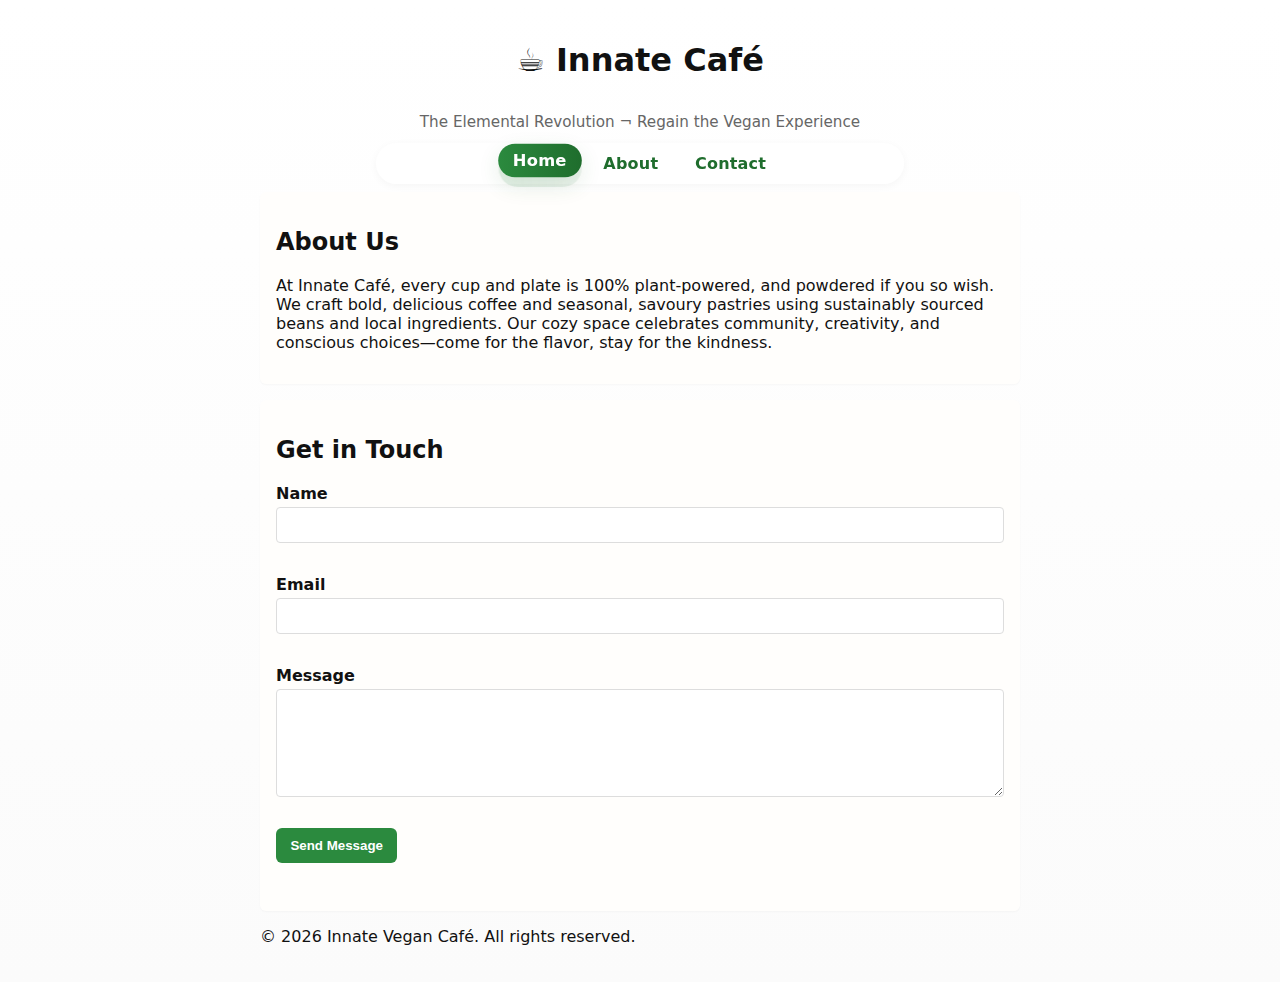
<file: index.html>
<!doctype html>
<html lang="en">
<head>
  <meta charset="utf-8" />
  <meta name="viewport" content="width=device-width, initial-scale=1" />
  <link rel="stylesheet" href="style.css" />
  <title>Innate Vegan Café</title>
</head>
<body>
  <header>
    <div class="header-inner">
      <h1>☕ Innate Café</h1>
      <p class="slogan">The Elemental Revolution ¬ Regain the Vegan Experience</p>

      <!-- Primary navigation -->
      <nav class="primary-nav" role="navigation" aria-label="Primary">
        <ul class="nav-links" id="navLinks">
          <li><a href="#home" data-target="home" class="nav-link">Home</a></li>
          <li><a href="#about" data-target="about" class="nav-link">About</a></li>
          <li><a href="#contact" data-target="contact" class="nav-link">Contact</a></li>
        </ul>
        <!-- sliding indicator -->
        <div class="nav-indicator" id="navIndicator" aria-hidden="true"></div>
      </nav>
    </div>
  </header>

  <main id="home">
    <section class="about" id="about">
      <h2>About Us</h2>
      <p>
        At Innate Café, every cup and plate is 100% plant-powered, and powdered if you so
        wish. We craft bold, delicious coffee and seasonal, savoury pastries using sustainably
        sourced beans and local ingredients. Our cozy space celebrates community, creativity,
        and conscious choices—come for the flavor, stay for the kindness.
      </p>
    </section>

    <section class="contact-form" id="contact">
      <h2>Get in Touch</h2>

      <!--
        Set data-endpoint to your Formspree or other endpoint URL to send real submissions.
        Example: <form data-endpoint="https://formspree.io/f/your-id">
      -->
      <form id="contactForm" novalidate data-endpoint="">
        <div class="form-group">
          <label for="name">Name</label>
          <input type="text" id="name" name="name" required aria-required="true" />
          <small class="field-error" aria-live="polite"></small>
        </div>

        <div class="form-group">
          <label for="email">Email</label>
          <input type="email" id="email" name="email" required aria-required="true" />
          <small class="field-error" aria-live="polite"></small>
        </div>

        <div class="form-group">
          <label for="message">Message</label>
          <textarea id="message" name="message" rows="5" required aria-required="true"></textarea>
          <small class="field-error" aria-live="polite"></small>
        </div>

        <button type="submit" id="submitBtn">Send Message</button>

        <!-- Accessible status area for form-level messages -->
        <div id="formStatus" role="status" aria-live="polite" class="form-status" tabindex="-1"></div>
      </form>
    </section>
  </main>

  <footer>
    <p>&copy; 2026 Innate Vegan Café. All rights reserved.</p>
  </footer>

  <script>
  (function () {
    /* NAV: sliding indicator + active-link-on-scroll + smooth scroll handling */
    const navLinks = Array.from(document.querySelectorAll('.nav-link'));
    const navIndicator = document.getElementById('navIndicator');
    const sections = navLinks.map(link => document.getElementById(link.dataset.target));
    let activeLink = null;

    function updateIndicator(el) {
      if (!el) {
        navIndicator.style.width = '0';
        navIndicator.style.transform = 'translateX(0)';
        return;
      }
      const rect = el.getBoundingClientRect();
      const parentRect = el.closest('.primary-nav').getBoundingClientRect();
      const left = rect.left - parentRect.left;
      navIndicator.style.width = rect.width + 'px';
      navIndicator.style.transform = `translateX(${left}px)`;
    }

    function setActiveLink(linkEl, setAria = true) {
      if (activeLink === linkEl) return;
      navLinks.forEach(l => l.classList.remove('active'));
      if (linkEl) linkEl.classList.add('active');
      activeLink = linkEl;
      updateIndicator(linkEl);
      if (setAria) {
        navLinks.forEach(l => l.removeAttribute('aria-current'));
        if (linkEl) linkEl.setAttribute('aria-current', 'page');
      }
    }

    // Smooth scroll on click (browser support is widespread; CSS also includes smooth behavior)
    navLinks.forEach(link => {
      link.addEventListener('click', (e) => {
        e.preventDefault();
        const targetId = link.dataset.target;
        const target = document.getElementById(targetId);
        if (!target) return;
        target.scrollIntoView({ behavior: 'smooth', block: 'start' });
        setActiveLink(link, true);
        // update URL hash without jumping
        history.replaceState(null, '', '#' + targetId);
      });
    });

    // Update active link based on scroll position (simple intersection-style detection)
    function onScroll() {
      const offset = window.innerHeight * 0.35; // trigger earlier than center
      let found = null;
      for (const link of navLinks) {
        const sec = document.getElementById(link.dataset.target);
        if (!sec) continue;
        const rect = sec.getBoundingClientRect();
        if (rect.top <= offset && rect.bottom > 80) {
          found = link;
          break;
        }
      }
      setActiveLink(found, true);
    }

    window.addEventListener('scroll', onScroll, { passive: true });
    window.addEventListener('resize', () => updateIndicator(activeLink || navLinks[0]));
    // initialize
    document.addEventListener('DOMContentLoaded', () => {
      // set first active (Home) unless hash targets another
      const hash = location.hash.replace('#', '');
      const initial = navLinks.find(l => l.dataset.target === hash) || navLinks[0];
      setActiveLink(initial, true);
      // position indicator after fonts/layout
      setTimeout(() => updateIndicator(activeLink || initial), 80);
      onScroll();
    });

    /* CONTACT FORM: validation + send (unchanged behavior conceptually) */
    const form = document.getElementById('contactForm');
    if (form) {
      const submitBtn = document.getElementById('submitBtn');
      const statusEl = document.getElementById('formStatus');

      function setFieldError(input, message) {
        const errorEl = input.parentElement.querySelector('.field-error');
        if (!errorEl) return;
        errorEl.textContent = message || '';
        input.setAttribute('aria-invalid', message ? 'true' : 'false');
      }

      function clearFieldErrors() {
        const errors = form.querySelectorAll('.field-error');
        errors.forEach(e => (e.textContent = ''));
        const inputs = form.querySelectorAll('input, textarea');
        inputs.forEach(i => i.removeAttribute('aria-invalid'));
      }

      function showStatus(message, type = 'info') {
        statusEl.textContent = message;
        statusEl.className = 'form-status ' + (type === 'success' ? 'success' : type === 'error' ? 'error' : '');
        statusEl.focus({ preventScroll: true });
      }

      function validate() {
        clearFieldErrors();
        let ok = true;
        const name = form.querySelector('#name');
        const email = form.querySelector('#email');
        const message = form.querySelector('#message');

        if (!name.value.trim()) {
          setFieldError(name, 'Please enter your name.');
          ok = false;
        }
        const emailVal = email.value.trim();
        const emailOk = /^[^\s@]+@[^\s@]+\.[^\s@]+$/.test(emailVal);
        if (!emailVal) {
          setFieldError(email, 'Please enter your email.');
          ok = false;
        } else if (!emailOk) {
          setFieldError(email, 'Please enter a valid email address.');
          ok = false;
        }
        if (!message.value.trim()) {
          setFieldError(message, 'Please enter a message.');
          ok = false;
        }
        return ok;
      }

      async function submitHandler(e) {
        e.preventDefault();
        if (!validate()) {
          showStatus('Please fix the highlighted fields and try again.', 'error');
          return;
        }

        submitBtn.disabled = true;
        const originalBtnText = submitBtn.textContent;
        submitBtn.textContent = 'Sending…';
        showStatus('Sending message...', 'info');

        const endpoint = form.dataset.endpoint && form.dataset.endpoint.trim();

        try {
          if (endpoint) {
            const formData = new FormData(form);
            const res = await fetch(endpoint, {
              method: 'POST',
              body: formData,
              headers: { 'Accept': 'application/json' }
            });

            if (res.ok) {
              form.reset();
              showStatus('Thanks — your message was sent.', 'success');
            } else {
              let text = 'Submission failed. Please try again later.';
              try {
                const data = await res.json();
                if (data && data.error) text = data.error;
              } catch (err) {}
              showStatus(text, 'error');
            }
          } else {
            form.reset();
            showStatus('Thank you for your message — your satisfaction means much.', 'success');
          }
        } catch (err) {
          console.error(err);
          showStatus('Network error. Please try again later.', 'error');
        } finally {
          submitBtn.disabled = false;
          submitBtn.textContent = originalBtnText;
        }
      }

      form.addEventListener('submit', submitHandler);
      form.addEventListener('input', (ev) => {
        if (ev.target && (ev.target.tagName === 'INPUT' || ev.target.tagName === 'TEXTAREA')) {
          setFieldError(ev.target, '');
        }
      });
    }
  })();
  </script>
</body>
</html>
</file>
<file: style.css>
/* Basic styles and small-form UX helpers + NAV styles */
:root{
  --max-width: 760px;
  --muted: #666;
  --accent: #2b8a3e;
  --accent-2: #1f6d2d;
  --danger: #d9534f;
  --success: #2d9c6a;
  --bg: #fffefc;
  --radius: 6px;
  --nav-height: 56px;
  font-family: system-ui, -apple-system, "Segoe UI", Roboto, "Helvetica Neue", Arial;
  color-scheme: light;
}

html {
  scroll-behavior: smooth; /* smooth scroll for anchor links */
}

body{
  margin:0;
  padding:1.25rem;
  background: linear-gradient(180deg,#fff,#fbfbfb);
  color:#111;
  display:flex;
  flex-direction:column;
  align-items:center;
}

header, main, footer{
  width:100%;
  max-width:var(--max-width);
}

.header-inner {
  display:flex;
  flex-direction:column;
  align-items:center;
  gap:0.5rem;
  padding-bottom:0.5rem;
}

/* NAVIGATION */
.primary-nav {
  position: relative;
  width: 100%;
  max-width: 520px;
  margin-top: 0.25rem;
  padding: 0.25rem;
  display:flex;
  justify-content:center;
  align-items:center;
  background: rgba(255,255,255,0.6);
  border-radius: 999px;
  backdrop-filter: blur(6px);
  box-shadow: 0 2px 8px rgba(15,15,15,0.04);
}

.nav-links {
  list-style: none;
  display:flex;
  gap: 0.5rem;
  margin:0;
  padding:0 0.5rem;
  position: relative;
  z-index: 2; /* above indicator */
}

.nav-link{
  display:inline-block;
  padding:0.45rem 0.9rem;
  color:var(--accent-2);
  text-decoration:none;
  font-weight:700;
  border-radius: 999px;
  transition: transform 160ms cubic-bezier(.2,.9,.2,1), color 160ms ease, box-shadow 160ms ease;
  position:relative;
  letter-spacing:0.2px;
}

.nav-link:hover,
.nav-link:focus {
  transform: translateY(-3px);
  color:var(--accent);
  outline: none;
  box-shadow: 0 6px 18px rgba(43,138,62,0.08);
}

.nav-link:focus {
  box-shadow: 0 0 0 3px rgba(43,138,62,0.12);
}

/* active link has stronger emphasis */
.nav-link.active {
  color: #fff;
  background: linear-gradient(90deg, var(--accent), var(--accent-2));
  transform: translateY(-3px) scale(1.02);
  box-shadow: 0 8px 22px rgba(31,109,45,0.12);
}

/* sliding indicator (cool feature) */
.nav-indicator {
  position: absolute;
  left:0;
  top: 6px;
  height: calc(var(--nav-height, 40px) - 18px);
  background: linear-gradient(90deg, rgba(43,138,62,0.12), rgba(31,109,45,0.08));
  border-radius: 999px;
  transition: transform 220ms cubic-bezier(.2,.85,.25,1), width 220ms cubic-bezier(.2,.85,.25,1);
  z-index: 1;
  pointer-events: none;
  will-change: transform, width;
}

/* Fallback minimal indicator style on small screens */
@media (max-width:420px){
  .nav-link { padding:0.4rem 0.6rem; font-size:0.95rem; }
  .primary-nav { max-width: 100%; padding: 0.15rem; }
  .nav-indicator { top: 8px; }
}

/* Page content styles */
.slogan{
  margin:0.25rem 0 0;
  color:var(--muted);
  font-size:0.95rem;
}

.about{
  background:var(--bg);
  padding:1rem;
  border-radius:var(--radius);
  box-shadow:0 1px 2px rgba(0,0,0,0.03);
  margin-bottom:1rem;
}

.contact-form{
  background:var(--bg);
  padding:1rem;
  border-radius:var(--radius);
  box-shadow:0 1px 2px rgba(0,0,0,0.03);
}

.form-group{
  margin-bottom:0.75rem;
  display:flex;
  flex-direction:column;
}

label{
  font-weight:600;
  margin-bottom:0.25rem;
}

input[type="text"],
input[type="email"],
textarea{
  padding:0.5rem;
  border:1px solid #ddd;
  border-radius:4px;
  font-size:1rem;
  outline:none;
}

input:focus, textarea:focus{
  border-color:var(--accent);
  box-shadow:0 0 0 3px rgba(43,138,62,0.08);
}

button[type="submit"]{
  background:var(--accent);
  color:#fff;
  border:none;
  padding:0.6rem 0.9rem;
  border-radius:6px;
  cursor:pointer;
  font-weight:600;
}

button[disabled]{
  opacity:0.6;
  cursor:default;
}

.field-error{
  color:var(--danger);
  font-size:0.9rem;
  min-height:1.1em;
  margin-top:0.25rem;
}

.form-status{
  margin-top:0.75rem;
  font-weight:600;
  min-height:1.25em;
}

.form-status.success{ color: var(--success); }
.form-status.error{ color: var(--danger); }

/* small screens */
@media (max-width:520px){
  body{ padding:0.75rem; }
  .about, .contact-form{ padding:0.75rem; }
  .header-inner { gap: 0.25rem; }
}
</file>
